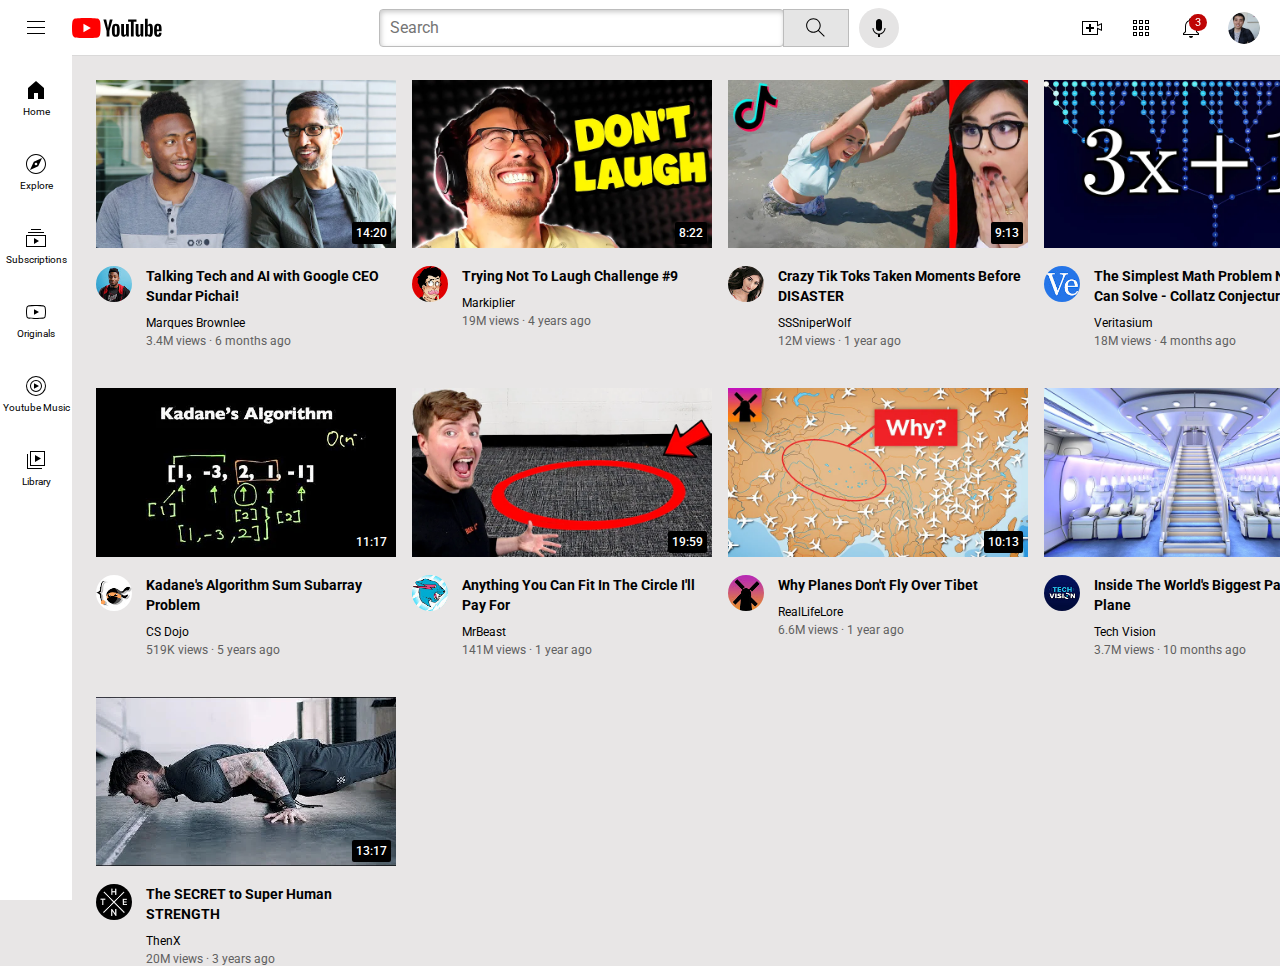
<file: index.html>
<!DOCTYPE html>
<html>
    <head>
        <title>YouTube.com Clone</title>
        <link rel="stylesheet" href="styles/styles.css">
        <link rel="stylesheet" href="styles/general.css">
        <link rel="stylesheet" href="styles/header.css">
        <link rel="stylesheet" href="styles/sidebar.css">
        <link rel="preconnect" href="https://fonts.googleapis.com">
        <link rel="preconnect" href="https://fonts.gstatic.com" crossorigin>
        <link href="https://fonts.googleapis.com/css2?family=Roboto:wght@400;500;700&display=swap" rel="stylesheet">
    </head>
    
    <body>
        <header class="header">
            <div class="left-section">
                <img class="hamburger-menu" src="icons/hamburger-menu.svg">
                <img class="youtube-logo" src="icons/youtube-logo.svg">
            </div>

            <div class="middle-section">
                <input class="search-box" type="search"
                    placeholder="Search" title="Search">
                <button class="search-button">
                    <img class="search-icon" src="icons/search.svg">
                    <div class="tooltip">Search</div>
                </button>
                <button class="voice-button">
                    <img class="voice-icon" src="icons/voice-search-icon.svg">
                    <div class="tooltip">Search with your voice</div>
                </button>
            </div>

            <div class="right-section">
                <div class="upload-container">
                    <img class="upload-icon" src="icons/upload.svg">
                    <div class="tooltip">Create</div>
                </div>
                <div class="app-container">
                    <img class="apps-icon" src="icons/youtube-apps.svg">
                    <div class="tooltip">Youtube apps</div>
                </div>
                <div class="reldiv">
                    <img class="notification-icon" src="icons/notifications.svg">
                    <div class="noti-count">3</div>
                    <div class="tooltip">Notifications</div>
                </div>
                <img class="my-icon" src="pfp/my-channel.jpeg">
            </div>
        </header>

        <nav class="sidebar">
            <div class="sidebar-link">
                <img src="icons/home.svg">
                <p>Home</p>
            </div>
            <div class="sidebar-link">
                <img src="icons/explore.svg">
                <p>Explore</p>
            </div>
            <div class="sidebar-link">
                <img src="icons/subscriptions.svg">
                <p>Subscriptions</p>
            </div>
            <div class="sidebar-link">
                <img src="icons/originals.svg">
                <p>Originals</p>
            </div>
            <div class="sidebar-link">
                <img src="icons/youtube-music.svg">
                <p>Youtube Music</p>
            </div>
            <div class="sidebar-link">
                <img src="icons/library.svg">
                <p>Library</p>
            </div>
        </nav>

        <main>
            <section class="vid-grid">  <!--Semantic meaning=> section --> 
                <div class="vid-preview">
                    <div class="vertical-thumb">
                        <a class="vid-link" href="https://www.youtube.com/watch?v=n2RNcPRtAiY">
                            <img class="thumb1" src="thumb/thumbnail-1.webp">
                        </a>
                        <div class="time">14:20</div>
                    </div>
        
                    <div class="vid-info">
                        <div class="horizontal-pfp">
                            <img class="pfp" src="pfp/channel-1.jpeg">
                        </div>
        
                        <div class="horizontal-info">
                            <p class="vid-title">
                                <a class="vid-link" href="https://www.youtube.com/watch?v=n2RNcPRtAiY">
                                    Talking Tech and AI with Google CEO Sundar Pichai!
                                </a>
                            </p>
                            <p class="vid-channel">Marques Brownlee</p>
                            <p class="vid-stats">3.4M views · 
                                6 months ago</p>
                        </div>
                    </div>
                </div>
        
                <div class="vid-preview">
                    <div class="vertical-thumb">
                        <a class="vid-link" href="https://www.youtube.com/watch?v=mP0RAo9SKZk">
                            <img class="thumb1" src="thumb/thumbnail-2.webp">
                        </a>
                        <div class="time">8:22</div>
                    </div>
        
                    <div class="vid-info">
                        <div class="horizontal-pfp">
                            <img class="pfp" src="pfp/channel-2.jpeg">
                        </div>
        
                        <div class="horizontal-info">
                            <p class="vid-title">
                                <a class="vid-link" href="https://www.youtube.com/watch?v=mP0RAo9SKZk">
                                    Trying Not To Laugh Challenge #9
                                </a>
                            </p>
                            <p class="vid-channel">Markiplier</p>
                            <p class="vid-stats">19M views · 
                                4 years ago</p>
                        </div>
                    </div>
                </div>
        
                <div class="vid-preview">
                    <div class="vertical-thumb">
                        <a class="vid-link" href="https://www.youtube.com/watch?v=FgjPQQeTh1w">
                            <img class="thumb1" src="thumb/thumbnail-3.webp">                        
                        </a>
                        <div class="time">9:13</div>
                    </div>
        
                    <div class="vid-info">
                        <div class="horizontal-pfp">
                            <img class="pfp" src="pfp/channel-3.jpeg">
                        </div>
        
                        <div class="horizontal-info">
                            <p class="vid-title">
                                <a class="vid-link" href="https://www.youtube.com/watch?v=FgjPQQeTh1w">
                                    Crazy Tik Toks Taken Moments Before DISASTER
                                </a>
                            </p>
                            <p class="vid-channel">SSSniperWolf</p>
                            <p class="vid-stats">12M views · 
                                1 year ago</p>
                        </div>
                    </div>
                </div>
        
                <div class="vid-preview">
                    <div class="vertical-thumb">
                        <a class="vid-link" href="https://www.youtube.com/watch?v=094y1Z2wpJg">
                            <img class="thumb1" src="thumb/thumbnail-4.webp">                    
                        </a>
                        <div class="time">22:09</div>
                    </div>
        
                    <div class="vid-info">
                        <div class="horizontal-pfp">
                            <img class="pfp" src="pfp/channel-4.jpeg">
                        </div>
        
                        <div class="horizontal-info">
                            <p class="vid-title">
                                <a class="vid-link" href="https://www.youtube.com/watch?v=094y1Z2wpJg">
                                    The Simplest Math Problem No One Can 
                                    Solve - Collatz Conjecture
                                </a>
                            </p>
                            <p class="vid-channel">Veritasium</p>
                            <p class="vid-stats">18M views · 
                                4 months ago</p>
                        </div>
                    </div>
                </div>
        
                <div class="vid-preview">
                    <div class="vertical-thumb">
                        <a class="vid-link" href="https://www.youtube.com/watch?v=86CQq3pKSUw">
                            <img class="thumb1" src="thumb/thumbnail-5.webp">                    
                        </a>
                        <div class="time">11:17</div>
                    </div>
        
                    <div class="vid-info">
                        <div class="horizontal-pfp">
                            <img class="pfp" src="pfp/channel-5.jpeg">
                        </div>
        
                        <div class="horizontal-info">
                            <p class="vid-title">
                                <a class="vid-link" href="https://www.youtube.com/watch?v=86CQq3pKSUw">
                                    Kadane's Algorithm Sum Subarray Problem
                                </a>
                            </p>
                            <p class="vid-channel">CS Dojo</p>
                            <p class="vid-stats">519K views ·
                                5 years ago</p>
                        </div>
                    </div>
                </div>
        
                <div class="vid-preview">
                    <div class="vertical-thumb">
                        <a class="vid-link" href="https://www.youtube.com/watch?v=yXWw0_UfSFgw">
                            <img class="thumb1" src="thumb/thumbnail-6.webp">
                        </a>
                        <div class="time">19:59</div>
                    </div>
        
                    <div class="vid-info">
                        <div class="horizontal-pfp">
                            <img class="pfp" src="pfp/channel-6.jpeg">
                        </div>
        
                        <div class="horizontal-info">
                            <p class="vid-title">
                                <a class="vid-link" href="https://www.youtube.com/watch?v=yXWw0_UfSFgw">
                                    Anything You Can Fit In The Circle
                                    I'll Pay For
                                </a>
                            </p>
                            <p class="vid-channel">MrBeast</p>
                            <p class="vid-stats">141M views · 
                                1 year ago</p>
                        </div>
                    </div>
                </div>
    
                <div class="vid-preview">
                    <div class="vertical-thumb">
                        <a class="vid-link" href="https://www.youtube.com/watch?v=fNVa1qMbF9Y">
                            <img class="thumb1" src="thumb/thumbnail-7.webp">
                        </a>
                        <div class="time">10:13</div>
                    </div>
        
                    <div class="vid-info">
                        <div class="horizontal-pfp">
                            <img class="pfp" src="pfp/channel-7.jpeg">
                        </div>
        
                        <div class="horizontal-info">
                            <p class="vid-title">
                                <a class="vid-link" href="https://www.youtube.com/watch?v=fNVa1qMbF9Y">
                                    Why Planes Don't Fly Over Tibet
                                </a>
                            </p>
                            <p class="vid-channel">RealLifeLore</p>
                            <p class="vid-stats">6.6M views ·
                                1 year ago</p>
                        </div>
                    </div>
                </div>
    
                <div class="vid-preview">
                    <div class="vertical-thumb">
                        <a class="vid-link" href="https://www.youtube.com/watch?v=lFm4EM1juls">
                            <img class="thumb1" src="thumb/thumbnail-8.webp">
                        </a>
                        <div class="time">7:12</div>
                    </div>
        
                    <div class="vid-info">
                        <div class="horizontal-pfp">
                            <img class="pfp" src="pfp/channel-8.jpeg">
                        </div>
        
                        <div class="horizontal-info">
                            <p class="vid-title">
                                <a class="vid-link" href="https://www.youtube.com/watch?v=lFm4EM1juls">
                                    Inside The World's Biggest Passenger Plane
                                </a>
                            </p>
                            <p class="vid-channel">Tech Vision</p>
                            <p class="vid-stats">3.7M views ·
                                10 months ago</p>
                        </div>
                    </div>
                </div>
    
                <div class="vid-preview">
                    <div class="vertical-thumb">
                        <a class="vid-link" href="https://www.youtube.com/watch?v=ixmxOlcrlUc">
                            <img class="thumb1" src="thumb/thumbnail-9.webp">
                        </a>
                        <div class="time">13:17</div>
                    </div>
        
                    <div class="vid-info">
                        <div class="horizontal-pfp">
                            <img class="pfp" src="pfp/channel-9.jpeg">
                        </div>
        
                        <div class="horizontal-info">
                            <p class="vid-title">
                                <a class="vid-link" href="https://www.youtube.com/watch?v=ixmxOlcrlUc">
                                    The SECRET to Super Human STRENGTH
                                </a>
                            </p>
                            <p class="vid-channel">ThenX</p>
                            <p class="vid-stats">20M views ·
                                3 years ago</p>
                        </div>
                    </div>
                </div>
            </section>
        </main>
    </body>
</html>
</file>
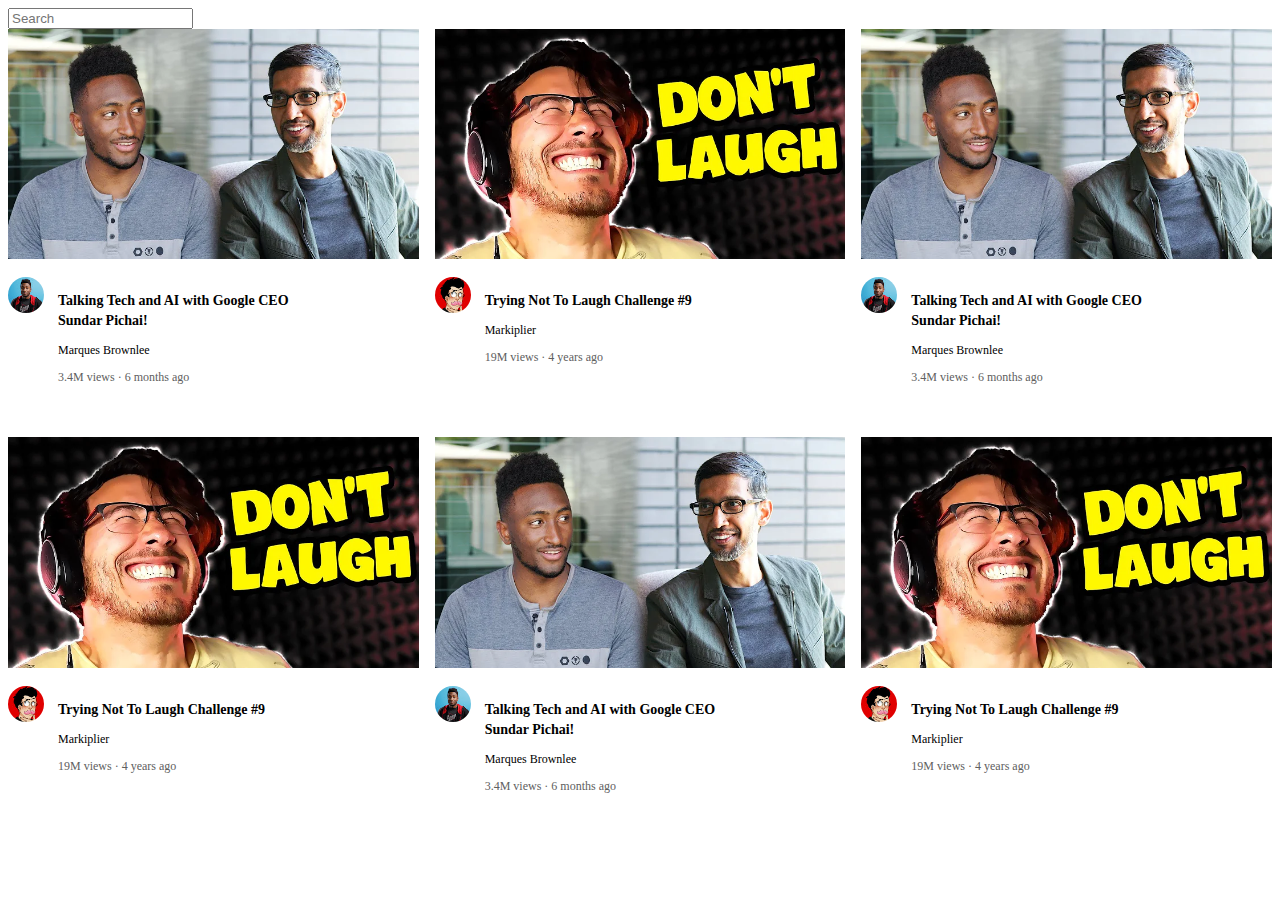
<file: YoutubeStatic/youtube.html>
<!DOCTYPE html>
<html>
    <head>
        <title>YouTube.com Clone</title>
        <link rel="stylesheet" href="styles/styles.css"
        <link rel="preconnect" href="https://fonts.googleapis.com">
        <link rel="preconnect" href="https://fonts.gstatic.com" crossorigin>
        <link href="https://fonts.googleapis.com/css2?family=Roboto:wght@400;500;700&display=swap" rel="stylesheet">
    </head>
    
    <body>
        <input class="search-box" type="search" 
            placeholder="Search" title="Search">

        <div class="vid-grid">
            <div class="vid-preview">
                <div class="vertical-thumb">
                    <img class="thumb1" src="thumb/thumbnail-1.webp">
                </div>
    
                <div class="vid-info">
                    <div class="horizontal-pfp">
                        <img class="pfp" src="pfp/channel-1.jpeg">
                    </div>
    
                    <div class="horizontal-info">
                        <p class="vid-title">Talking Tech and AI with 
                            Google CEO Sundar Pichai!</p>
                        <p class="vid-channel">Marques Brownlee</p>
                        <p class="vid-stats">3.4M views · 
                            6 months ago</p>
                    </div>
                </div>
            </div>
    
            <div class="vid-preview">
                <div class="vertical-thumb">
                    <img class="thumb1" src="thumb/thumbnail-2.webp">
                </div>
    
                <div class="vid-info">
                    <div class="horizontal-pfp">
                        <img class="pfp" src="pfp/channel-2.jpeg">
                    </div>
    
                    <div class="horizontal-info">
                        <p class="vid-title">Trying Not To Laugh 
                            Challenge #9</p>
                        <p class="vid-channel">Markiplier</p>
                        <p class="vid-stats">19M views · 
                            4 years ago</p>
                    </div>
                </div>
            </div>
    
            <div class="vid-preview">
                <div class="vertical-thumb">
                    <img class="thumb1" src="thumb/thumbnail-1.webp">
                </div>
    
                <div class="vid-info">
                    <div class="horizontal-pfp">
                        <img class="pfp" src="pfp/channel-1.jpeg">
                    </div>
    
                    <div class="horizontal-info">
                        <p class="vid-title">Talking Tech and AI with 
                            Google CEO Sundar Pichai!</p>
                        <p class="vid-channel">Marques Brownlee</p>
                        <p class="vid-stats">3.4M views · 
                            6 months ago</p>
                    </div>
                </div>
            </div>
    
            <div class="vid-preview">
                <div class="vertical-thumb">
                    <img class="thumb1" src="thumb/thumbnail-2.webp">
                </div>
    
                <div class="vid-info">
                    <div class="horizontal-pfp">
                        <img class="pfp" src="pfp/channel-2.jpeg">
                    </div>
    
                    <div class="horizontal-info">
                        <p class="vid-title">Trying Not To Laugh 
                            Challenge #9</p>
                        <p class="vid-channel">Markiplier</p>
                        <p class="vid-stats">19M views · 
                            4 years ago</p>
                    </div>
                </div>
            </div>
    
            <div class="vid-preview">
                <div class="vertical-thumb">
                    <img class="thumb1" src="thumb/thumbnail-1.webp">
                </div>
    
                <div class="vid-info">
                    <div class="horizontal-pfp">
                        <img class="pfp" src="pfp/channel-1.jpeg">
                    </div>
    
                    <div class="horizontal-info">
                        <p class="vid-title">Talking Tech and AI with 
                            Google CEO Sundar Pichai!</p>
                        <p class="vid-channel">Marques Brownlee</p>
                        <p class="vid-stats">3.4M views · 
                            6 months ago</p>
                    </div>
                </div>
            </div>
    
            <div class="vid-preview">
                <div class="vertical-thumb">
                    <img class="thumb1" src="thumb/thumbnail-2.webp">
                </div>
    
                <div class="vid-info">
                    <div class="horizontal-pfp">
                        <img class="pfp" src="pfp/channel-2.jpeg">
                    </div>
    
                    <div class="horizontal-info">
                        <p class="vid-title">Trying Not To Laugh 
                            Challenge #9</p>
                        <p class="vid-channel">Markiplier</p>
                        <p class="vid-stats">19M views · 
                            4 years ago</p>
                    </div>
                </div>
            </div>
        </div>
    </body>
</html>
</file>
<file: styles/styles.css>
.thumb1{
    width: 100%;
}

.vid-grid {
    display: grid;
    column-gap: 16px;
    row-gap: 40px;
}

@media (max-width:750px) { /*screen size 0-750*/
    .vid-grid {
        grid-template-columns: 1fr 1fr;
    }
}

@media (min-width:751px) and (max-width:999px) {
    .vid-grid {
        grid-template-columns: 1fr 1fr 1fr;
    }
}

@media (min-width:1000px) {
    .vid-grid {
        grid-template-columns: 1fr 1fr 1fr 1fr; /*screen size 1000----*/
    }
}


.vertical-thumb {
    position: relative;
    margin-bottom: 8px;
}
.time {
    position: absolute;
    background-color: rgb(0, 0, 0);
    color: white;
    right: 5px;
    bottom: 8px;
    font-family: roboto, Arial;
    font-size: 12px;
    font-weight: 500;
    padding: 4px;
    border-radius: 2px;
    
}

.vid-info{
    display: grid;
    grid-template-columns: 50px 1fr;
}

.vid-title{
    font-weight: bold;
    font-size: 14px;
    line-height: 20px;
    margin-bottom: 10px;
}

.vid-link {
    color: black;
    text-decoration: none;
}

.vid-channel{
    font-size: 12px;
}

.vid-stats{
    margin-top: 4px;
    font-size: 12px;
    color: rgb(96, 96, 96);
}


.horizontal-pfp{
    width: 50px;
}

.horizontal-info{
    width: 250px;
}

.pfp{
    width: 36px;
    border-radius: 25px;
}

.vertical-thumb{
    margin-bottom: 14px;
}
</file>
<file: styles/general.css>
p{
    font-family: roboto, arial;
    margin-top: 0px;
    margin-bottom: 0px;
}

body{
    margin: 0;
    padding-top: 80px;
    padding-left: 96px;
    padding-right: 24px;
    background-color: rgb(232, 230, 230);
}
</file>
<file: styles/header.css>
.header {
    display: flex;
    position: fixed;
    top: 0;
    left: 0;
    right: 0;
    z-index: 100;
    flex-direction: row;
    height: 55px;
    justify-content: space-between;
    background-color: white;
    border-bottom-width: 1px;
    border-bottom-style: solid;
    border-bottom-color: rgb(218, 217, 217);
}

.left-section {
    display: flex;
    align-items: center;
}

.hamburger-menu {
    height: 24px;
    margin-left: 24px;
    margin-right: 24px;
}

.hamburger-menu:hover,
.youtube-logo:hover {
    cursor: pointer;
}

.youtube-logo {
    height: 20px;
}


.middle-section {
    display: flex;
    align-items: center;
    flex: 1;
    margin-left: 70px;
    margin-right: 35px;
    max-width: 520px;
}

.search-box {
    flex: 1;
    width: 0;
    height: 38px;
    padding-left: 10px;
    font-size: 16px;
    border-width: 1px;
    border-style: solid;
    border-color: rgb(188, 188, 188);
    border-radius: 4px;
    box-shadow:  inset 1px 2px 5px rgba(128, 128, 128, 0.422);
}

.search-box::placeholder {
    font-family: Roboto, Arial;
    font-size: 16px;
}

.search-button {
    height: 38px;
    width: 66px;
    background-color: rgb(229, 229, 229);
    border-width: 1px;
    border-style: solid;
    border-color: rgb(188, 188, 188);
    margin-left: -1px;
    margin-right: 10px;
}

.search-button,
.voice-button,
.upload-container,
.app-container,
.reldiv {
    position: relative;
    display: flex;
    align-items: center;
    justify-content: center;
}

.search-button .tooltip,
.voice-button .tooltip,
.upload-container .tooltip,
.app-container .tooltip,
.reldiv .tooltip {
    font-family: Roboto, Arial;
    position: absolute;
    background-color: gray;
    color: white;
    padding-top: 4px;
    padding-bottom: 4px;
    padding-left: 8px;
    padding-right: 8px;
    border-radius: 2px;
    font-size: 12px;
    bottom: -30px;
    opacity: 0;
    transition: opacity 0.15s ease-in-out;
    pointer-events: none ; /* disables tooltip hover*/
    white-space: nowrap; 
}

.search-button:hover .tooltip,
.voice-button:hover .tooltip,
.upload-container:hover .tooltip,
.app-container:hover .tooltip,
.reldiv:hover .tooltip {
    opacity: 1;
}

.search-button:hover, 
.voice-button:hover, 
.upload-container:hover,
.app-container:hover,
.reldiv:hover {
    cursor: pointer;
}

.search-icon {
    height: 25px;
}

.voice-button {
    height: 40px;
    width: 40px;
    border-radius: 20px;
    border: none;
    background-color: rgb(229, 228, 228);
}

.voice-icon {
    height: 24px;
}

.right-section {
    width: 180px;
    display: flex;
    flex-direction: row;
    align-items: center;
    justify-content: space-between;
    margin-right: 20px;
    flex-shrink: 0;
}

.upload-icon {
    height: 24px;
}

.apps-icon {
    height: 24px;
}

.notification-icon {
    height: 24px;
}

.noti-count {
    position: absolute;
    top: -2px;
    right: -4px;
    background-color: rgb(191, 5, 5);
    color: white;
    font-family: Roboto, Arial;
    font-size: 11px;
    padding-left: 6px;
    padding-right: 6px;
    padding-top: 2px;
    padding-bottom: 2px;
    border-radius: 10px;
}

.my-icon {
    height: 32px;
    border-radius: 16px;
}

.my-icon:hover {
    cursor: pointer;
}
</file>
<file: styles/sidebar.css>
.sidebar {
    background-color: white;
    position: fixed;
    left: 0;
    bottom: 0;
    top: 55px;
    width: 72px;
    z-index: 200;
    padding-top: 5px;
}

.sidebar-link {
    height: 74px;
    display: flex;
    flex-direction: column;
    justify-content: center;
    align-items: center;
}

.sidebar-link:hover {
    background-color: rgb(230, 229, 229);
    cursor: pointer;
}

.sidebar-link img {
    height: 24px;
    margin-bottom: 4px;
}

.sidebar-link p {
    font-size: 10px;
}
</file>
